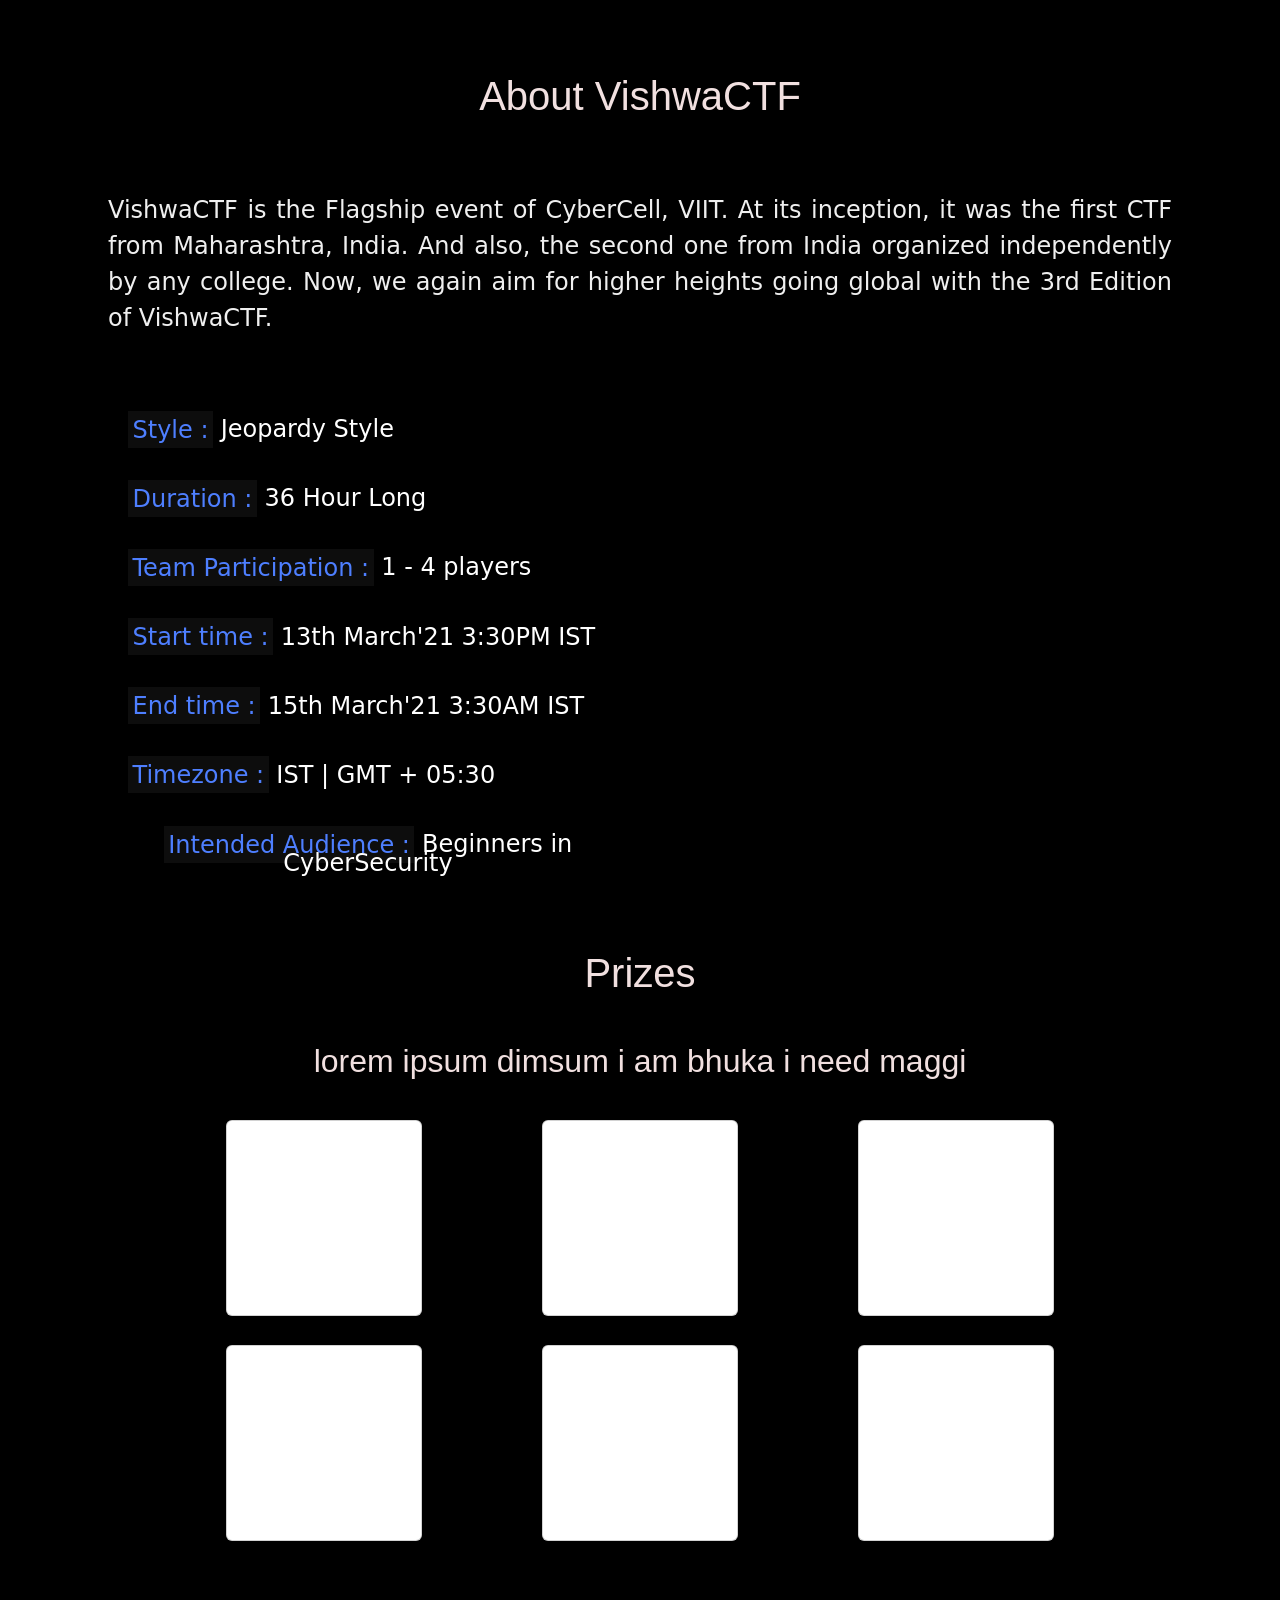
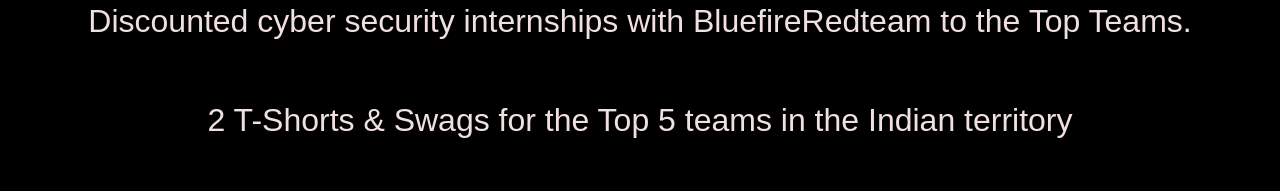
<file: About CTF+Prize+Q/main.html>
<!DOCTYPE html>
<html lang="en">

<head>
    <meta charset="utf-8" />
    <link rel="icon" href="%PUBLIC_URL%/favicon.ico" />
    <meta name="viewport" content="width=device-width, initial-scale=1" />
    <meta name="theme-color" content="#0d0d0d" />
    <meta name="description" content="Web site created using create-react-app" />
    <link href="https://cdn.jsdelivr.net/npm/bootstrap@5.0.2/dist/css/bootstrap.min.css" rel="stylesheet"
        integrity="sha384-EVSTQN3/azprG1Anm3QDgpJLIm9Nao0Yz1ztcQTwFspd3yD65VohhpuuCOmLASjC" crossorigin="anonymous">
    <link rel="stylesheet" href="style.css">
    <title> VishwaCTF </title>
</head>

<body>
    <h1 class="heading m-4 p-5">About VishwaCTF </h1>
    <div class="row data">
        <div class="col-12 content">VishwaCTF is the Flagship event of CyberCell, VIIT. At its inception, it was the
            first CTF from Maharashtra, India. And also, the second one from India organized independently by any
            college. Now, we again aim for higher heights going global with the 3rd Edition of VishwaCTF.</div>
        <div class="properties col-6">
            <p class="text-center"><mark class="text-markup">Style :</mark> Jeopardy Style</p><br>
            <p class="text-center"><mark class="text-markup">Duration :</mark> 36 Hour Long </p><br>
            <p class="text-center"><mark class="text-markup">Team Participation :</mark> 1 - 4 players</p><br>
            <p class="text-center"><mark class="text-markup">Start time :</mark> 13th March'21 3:30PM IST</p><br>
            <p class="text-center"><mark class="text-markup">End time :</mark> 15th March'21 3:30AM IST</p><br>
            <p class="text-center"><mark class="text-markup">Timezone :</mark> IST | GMT + 05:30</p><br>
            <p class="text-center"><mark class="text-markup">Intended Audience :</mark> Beginners in CyberSecurity</p>
            <br>
        </div>
    </div>
    <div class="container">
        <h1> Prizes</h1>
        <h2>lorem ipsum dimsum i am bhuka i need maggi</h2>
        <div class="row">
            <div class="col">
                <div class="card">
                    <div class="inner-box">
                        <div class="card-front front-1">
                        </div>
                        <div class="card-back">
                            <p>5-10</p>
                        </div>
                    </div>
                </div>
            </div>
            <div class="col">
                <div class="card">
                    <div class="inner-box">
                        <div class="card-front front-2">
                        </div>
                        <div class="card-back">
                            <p>Card Backside</p>
                        </div>
                    </div>
                </div>
            </div>
            <div class="col">
                <div class="card">
                    <div class="inner-box">
                        <div class="card-front front-3">

                        </div>
                        <div class="card-back">
                            <p>5-10</p>
                        </div>
                    </div>
                </div>
            </div>
            <!-- the name and designation of sponsers -->
            <div class="col">
                <div class="card">
                    <div class="inner-box">
                        <div class="card-front front-4">

                        </div>
                        <div class="card-back">
                            <p>5-10</p>
                        </div>
                    </div>
                </div>
            </div>
            <div class="col">
                <div class="card">
                    <div class="inner-box">
                        <div class="card-front front-5">

                        </div>
                        <div class="card-back">
                            <p>5-10</p>
                        </div>
                    </div>
                </div>
            </div>
            <div class="col">
                <div class="card">
                    <div class="inner-box">
                        <div class="card-front front-6">

                        </div>
                        <div class="card-back">
                            <p>5-10</p>
                        </div>
                    </div>
                </div>
            </div>
        </div>
    </div>

    <h2 class="heading prizes-heading m-4 p-2">Discounted cyber security internships with BluefireRedteam to the Top
        Teams.</h2>
    <h2 class="heading prizes-heading m-5 p-1">2 T-Shorts & Swags for the Top 5 teams in the Indian territory</h2>

    </div>

    <script src="https://cdn.jsdelivr.net/npm/bootstrap@5.0.2/dist/js/bootstrap.bundle.min.js"
        integrity="sha384-MrcW6ZMFYlzcLA8Nl+NtUVF0sA7MsXsP1UyJoMp4YLEuNSfAP+JcXn/tWtIaxVXM"
        crossorigin="anonymous"></script>
    <!--
                <link rel="stylesheet" type="text/css" href="style.css">
                <div class="glowing">
                    <span style="--i:1;"></span>
                    <span style="--i:2;"></span>
                    <span style="--i:3;"></span>
                </div>
                <div class="glowing">
                    <span style="--i:1;"></span>
                    <span style="--i:2;"></span>
                    <span style="--i:3;"></span>
                </div>
                <div class="glowing">
                    <span style="--i:1;"></span>
                    <span style="--i:2;"></span>
                    <span style="--i:3;"></span>
                </div>
                <div class="glowing">
                    <span style="--i:1;"></span>
                    <span style="--i:2;"></span>
                    <span style="--i:3;"></span>
                </div>
                -->
</body>

</html>
</file>
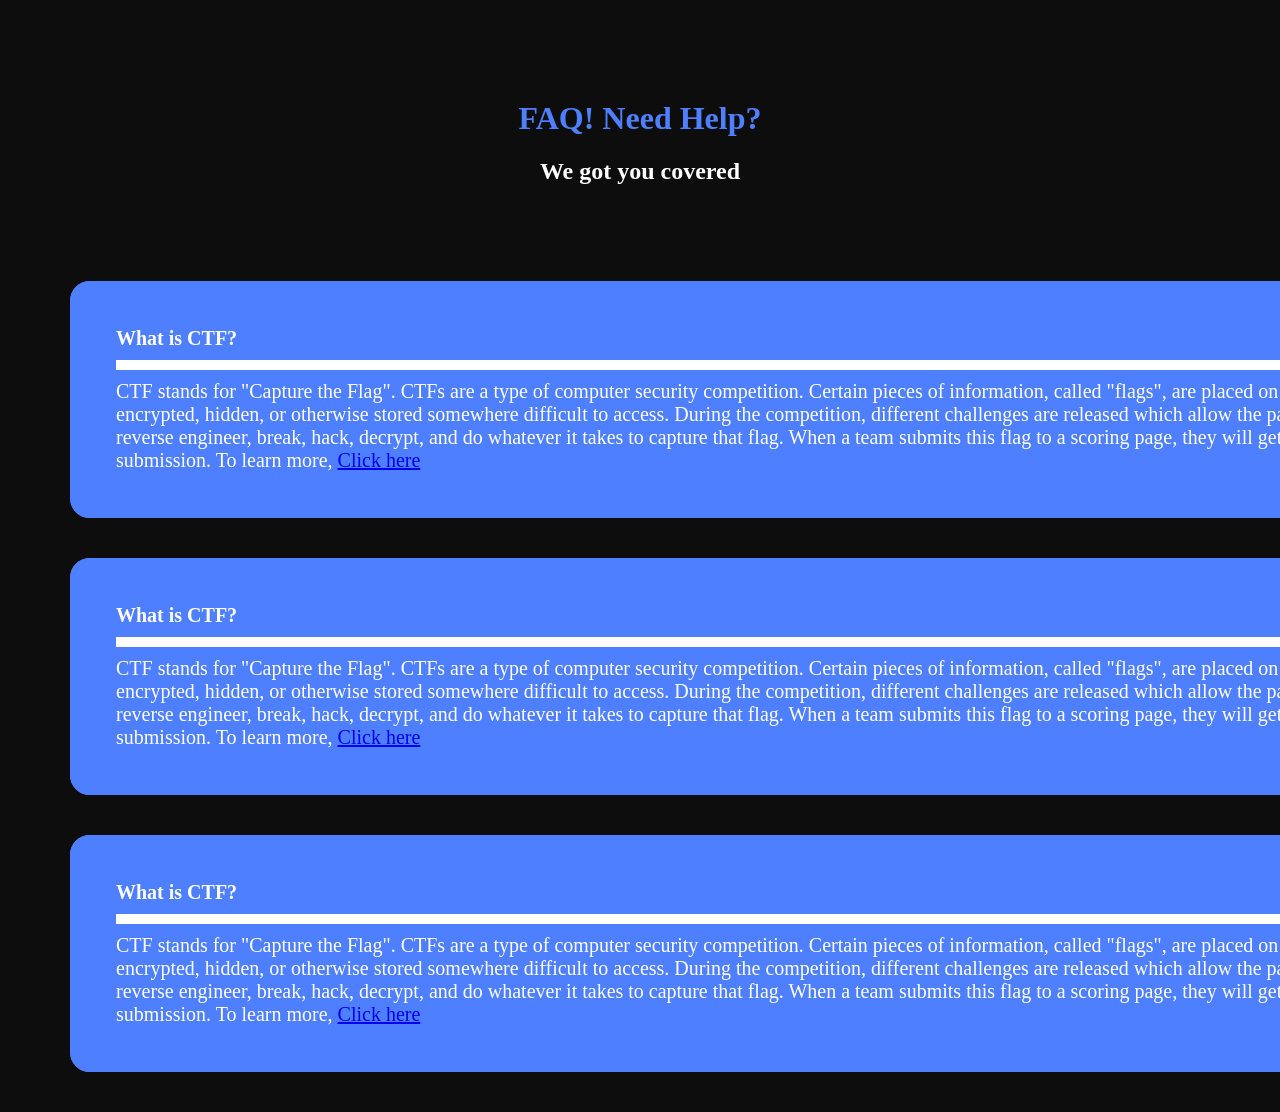
<file: FAQ page/index2.html>
<!DOCTYPE html>
<head>
    <title>
      FAQ | vishwaCTF 2021
    </title>
    <link rel="icon" href="C:\Users\Autocop\Desktop\VishwaCTF\VishawaCTF-Main-website-22\FAQ page\Images\cybercell_logo.png" type="image">
    <link rel="stylesheet" href="./faq2.css">
</head>
<body>
  <h1>FAQ! Need Help?</h1>
  <h2>We got you covered</h2>
  <br>
  <br>
  
  <div class="move">
    <div class="question">
    <b>What is CTF?</b><br>
    <hr size="10" color= white>
    CTF stands for "Capture the Flag". CTFs are a type of computer security competition. 
    Certain pieces of information, called "flags", are placed on servers, encrypted, hidden,
    or otherwise stored somewhere difficult to access. During the competition, different challenges
    are released which allow the participants to reverse engineer, break, hack, decrypt, and do whatever
    it takes to capture that flag. When a team submits this flag to a scoring page, they will get points for the submission.
    To learn more, <a href="https://www.meusec.com/ctf/capture-the-flags-in-cybersecurity/">Click here</a>
    </div>
  </div>
  <div class="move">
    <div class="question">
    <b>What is CTF?</b><br>
    <hr size="10" color= white>
    CTF stands for "Capture the Flag". CTFs are a type of computer security competition. 
    Certain pieces of information, called "flags", are placed on servers, encrypted, hidden,
    or otherwise stored somewhere difficult to access. During the competition, different challenges
    are released which allow the participants to reverse engineer, break, hack, decrypt, and do whatever
    it takes to capture that flag. When a team submits this flag to a scoring page, they will get points for the submission.
    To learn more, <a href="https://www.meusec.com/ctf/capture-the-flags-in-cybersecurity/">Click here</a>
    </div>
  </div>
  <div class="move">
    <div class="question">
    <b>What is CTF?</b><br>
    <hr size="10" color= white>
    CTF stands for "Capture the Flag". CTFs are a type of computer security competition. 
    Certain pieces of information, called "flags", are placed on servers, encrypted, hidden,
    or otherwise stored somewhere difficult to access. During the competition, different challenges
    are released which allow the participants to reverse engineer, break, hack, decrypt, and do whatever
    it takes to capture that flag. When a team submits this flag to a scoring page, they will get points for the submission.
    To learn more, <a href="https://www.meusec.com/ctf/capture-the-flags-in-cybersecurity/">Click here</a>
    </div>
  </div>

</body>
</html>
</file>
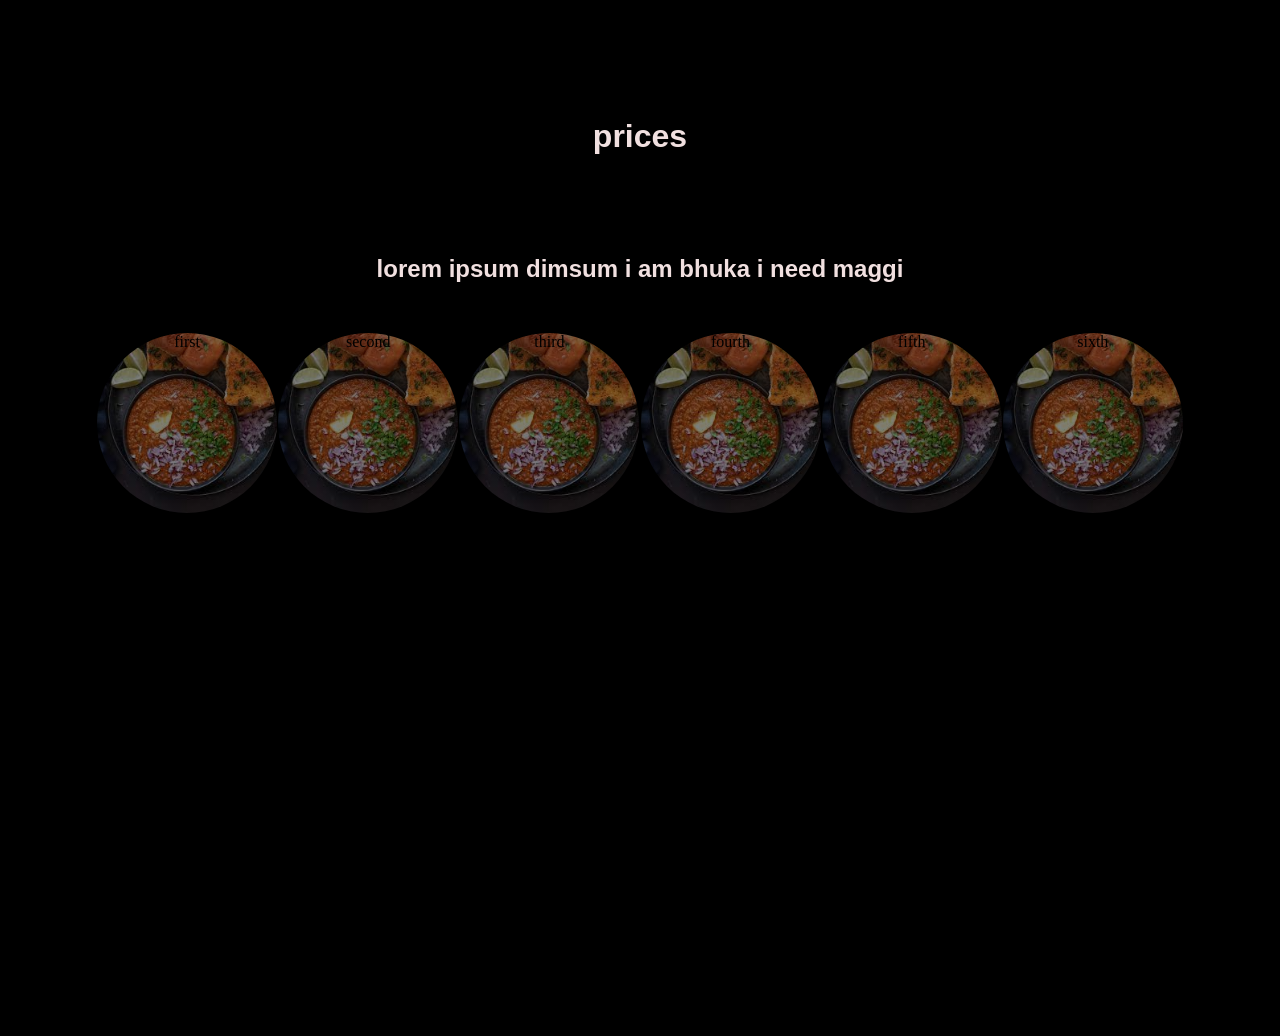
<file: flipping cards/Untitled-1.html>
<html lang="en">
<head>
      <meta charset="utf-8">
      <meta name="viewport" content="width=device-width, initial-scale=1.0">
      <title>SPONSER</title>
      <link rel="stylesheet" href="style.css">

</head>
<body>
     @media(max-width:768px){
      <div class="container">
      </width:100px>
        <h1> prices</h1>
        <h2>lorem ipsum dimsum i am bhuka i need maggi</h2>
       <div class="row">
          <div class="col">
            <div class="card">
                 <div class="inner-box">
                     <div class="card-front front-1">
                          <span>first</span>
                     </div>
                     <dic class="card-back">
                          <p>5-10</p>

                     </dic>
                 </div>
            </div>
          </div>

          <div class="col">
            <div class="card">
                 <div class="inner-box">
                     <div class="card-front front-2">
                          <span>second</span>
                     </div>
                     <dic class="card-back">
                          <p>Card Backside</p>
                     </dic>
                 </div>
            </div>
          </div>

          <div class="col">
            <div class="card">
                 <div class="inner-box">
                     <div class="card-front front-3">
                          <span>third</span>
                     </div>
                     <dic class="card-back">
                          <p>5-10</p>

                     </dic>
                 </div>
            </div>
          </div>

          <!-- the name and designation of sponsers -->
          <div class="col">
            <div class="card">
                 <div class="inner-box">
                     <div class="card-front front-4">
                          <span>fourth</span>
                     </div>
                     <dic class="card-back">
                          <p>5-10</p>

                     </dic>
                 </div>
            </div>
          </div>

          <div class="col">
            <div class="card">
                 <div class="inner-box">
                     <div class="card-front front-5">
                          <span>fifth</span>
                     </div>
                     <dic class="card-back">
                          <p>5-10</p>

                     </dic>
                 </div>
            </div>
          </div>

          <div class="col">
            <div class="card">
                 <div class="inner-box">
                     <div class="card-front front-6">
                          <span>sixth</span>
                     </div>
                     <dic class="card-back">
                          <p>5-10</p>

                     </dic>
                 </div>
            </div>
          </div>
       </div>
      </div>
     }



</body>



</html>
</file>
<file: About CTF+Prize+Q/style.css>
body{
    background-color: #0d0d0d;
    max-width: 100%;
}
.data{
    margin-left: 10%;
    justify-content:space-evenly;
    color: #efefef;
    margin-top: 3rem;
}
.properties{
    margin-right: 10%;
    line-height: 0.8;
    font-size: 1.5rem;
    margin-top: 4rem;
}
.content{
    text-align: justify;
    font-size: 1.5rem;
}
.subTitle{
    color: #4E7FFF;
}
.text-markup{
    background-color: #0d0d0d;
    color:#4E7FFF;
}
*{
    margin: 0;
    padding: 0;

}
.container{
    width: 100%;
    height: 100%;
}
body {
   background-color: black;
 }
 
h1{
    color: rgb(241, 224, 224);
    text-align: center;
    margin: 45px auto 10px;
    font-family:sans-serif;
}
h2{
   color: rgb(241, 224, 224);
   text-align: center;
   margin: 45px auto 40px;
   font-family:sans-serif;
}
.row{
   width: 85%;
   margin: auto;
   display: flex;
   align-items: center;
   justify-content: space-between;
}
.col{
   flex-basis: 30%;
   overflow: hidden;
}
.card{
   width: 12.25rem;
   height: 12.25rem;
   margin: auto;
   margin-bottom: 10%;
   perspective: 62.5rem;
   cursor: pointer;
}
.inner-box{
   position: relative;
   width: 100%;
   height: 100%;
   text-align: center;
   border-radius: 50%;
   transition:transform 0.8s;
   transform-style: preserve-3d;
}
.card-front, .card-back{
   position: absolute;
   width: 100%;
   height: 100%;
   backface-visibility: hidden;
}
.card-front{   
   background-position: center;
   background-size: cover;
}

.front-1{
   background-image: linear-gradient(rgba(0,0,0,0.5),rgba(0,0,0,0.5)),
   url(pic1.jpg);
}
.front-2{
   background-image: linear-gradient(rgba(0,0,0,0.5),rgba(0,0,0,0.5)),
   url(pic1.jpg);
}
.front-3{
   background-image: linear-gradient(rgba(0,0,0,0.5),rgba(0,0,0,0.5)),
   url(pic1.jpg);
}
.front-4{
   background-image: linear-gradient(rgba(0,0,0,0.5),rgba(0,0,0,0.5)),
   url(pic1.jpg);
}
.front-5{
   background-image: linear-gradient(rgba(0,0,0,0.5),rgba(0,0,0,0.5)),
   url(pic1.jpg);
}
.front-6{
   background-image: linear-gradient(rgba(0,0,0,0.5),rgba(0,0,0,0.5)),
   url(pic1.jpg);
}
.card-back{
   left: 0px;
   background: #1c1f54;
   transform:rotateY(-180deg);
}
.card:hover .inner-box{
   transform: rotateY(-180deg);
}
p{
   display: inline-block;
   color: #fff;
   padding-bottom: 10px;
   border-bottom: 1px solit #fff;
   margin: 1.25rem;
}
/*
.
{
    margin:0;
    padding:0;
}
body
{
    display: flex;
    justify-content:center;
    align-items:center;
    width: 100%;
    min-height: 100vh;
    background: #0d0d0d; 
    overflow: hidden;
}
.glowing
{
    position: relative;
    min-width: 750px;
    height: 750px;
    margin: -150px;
    transform-origin: right;
    animation: colorChange 5s linear infinite;
}
@keyframes colorChange
{
    0%
    {
        filter:hue-rotate(0deg) ;
        transform: rotate(0deg);
    }
    100%
    {
        filter:hue-rotate(360deg) ;
        transform: rotate(360deg);
    }
}
.glowing:nth-child(even)
{
    transform-origin: left;
}
.glowing span
{
    position: absolute;
    top:calc(80px * var(--i));
    left:calc(80px * var(--i));
    bottom:calc(80px * var(--i));
    right:calc(80px * var(--i));
}
.glowing span:before
{
  content: '';
  position: absolute;
  top: 50%;
  left: -8px;
  width: 15px;
  height: 15px;
  background:#4E7FFF ;
  border-radius: 50%;
}
.glowing span:nth-child(3n + 1):before
{
  background: rgba(0,226,255,1);
  box-shadow: 0 0 20px rgba(0, 226,255, 1) ;
              0 0 40px rgba(0, 226,255, 1);
              0 0 60px rgba(0, 226,255, 1);
              0 0 80px rgba(0, 226,255, 1);
              0 0 0 8px rgba(0, 226,255, .1);
}
.glowing span:nth-child(3n + 2):before
{
  background: rgba(0,226,255,1);
  box-shadow: 0 0 20px rgba(0, 226,255, 1) ;
              0 0 40px rgba(0, 226,255, 1);
              0 0 60px rgba(0, 226,255, 1);
              0 0 80px rgba(0, 226,255, 1);
              0 0 0 8px rgba(0, 226,255, .1);
}
.glowing span:nth-child(3n + 3):before
{
  background: rgba(0,226,255,1);
  box-shadow: 0 0 20px rgba(0, 226,255, 1) ;
              0 0 40px rgba(0, 226,255, 1);
              0 0 60px rgba(0, 226,255, 1);
              0 0 80px rgba(0, 226,255, 1);
              0 0 0 8px rgba(0, 226,255, .1);
}
.glowing span:nth-child(3n + 4):before
{
  background: rgba(0,226,255,1);
  box-shadow: 0 0 20px rgba(0, 226,255, 1) ;
              0 0 40px rgba(0, 226,255, 1);
              0 0 60px rgba(0, 226,255, 1);
              0 0 80px rgba(0, 226,255, 1);
              0 0 0 8px rgba(0, 226,255, .1);
}
.glowing span:nth-child(3n + 5):before
{
  background: rgba(0,226,255,1);
  box-shadow: 0 0 20px rgba(0, 226,255, 1) ;
              0 0 40px rgba(0, 226,255, 1);
              0 0 60px rgba(0, 226,255, 1);
              0 0 80px rgba(0, 226,255, 1);
              0 0 0 8px rgba(0, 226,255, .1);
}
.glowing span:nth-child(3n + 1)
{
    animation: animate 7s alternate infinite;
}
@keyframes animate
{
    0%
    {
        transform: rotate(0deg);
    }
    100%
    {
        transform: rotate(360deg);
    }
}
.glowing span:nth-child(3n + 2)
{
    animation: animate-reverse 7s alternate infinite;
}
@keyframes animate-reverse
{
    0%
    {
        transform: rotate(360deg);
    }
    100%
    {
        transform: rotate(0deg);
    }
}
.glowing span:nth-child(3n + 3)
{
    animation: animate 4s alternate infinite;
}
.glowing span:nth-child(3n + 4)
{
    animation: animate 4s alternate infinite;
}
@keyframes animate
{
    0%
    {
        transform: rotate(0deg);
    }
    100%
    {
        transform: rotate(360deg);
    }
}
.glowing span:nth-child(3n + 5)
{
    animation: animate-reverse 4s alternate infinite;
}
@keyframes animate-reverse
{
    0%
    {
        transform: rotate(360deg);
    }
    100%
    {
        transform: rotate(0deg);
    }
}
</file>
<file: FAQ page/faq2.css>
body {
    background-color: #0D0D0D;
    font-family: 'poppins';
    text-align: center;
    align-items: center;
    margin-left: 30px;
    margin-right: 30px;
    margin-top: 100px;
    color: white;
}

h2 {
    text-align: center;
}
h1 {
    text-align: center;
    color: #4E7FFF;
}

.question {
    font-size: 20px;
    color: white;
    text-align: left;
    border: 6px solid #4E7FFF;
    padding: 40px;
    width: 1314px;
    border-radius: 20px;
}

.move {
    background-color: #4E7FFF;
    margin: 40px;
    font-size: 20px;
    text-align: left;
    border-radius: 20px;
}

div {
    width: 1400px;
    background-color: transparent;
    transition-property: width;
    transition-duration: 1s;
    border-radius: 20px;
}

div.move:hover {
    width: 0px;
}
</file>
<file: flipping cards/style.css>
*{
     margin: 0;
     padding: 0;

}
.container{
     width: 100%;
     height: 100%;
}
body {
    background-color: black;
  }
  
h1{
     color: rgb(241, 224, 224);
     text-align: center;
     margin: 100px auto 50px;
     font-family:sans-serif;
}
h2{
    color: rgb(241, 224, 224);
    text-align: center;
    margin: 100px auto 50px;
    font-family:sans-serif;
}


.row{
    width: 85%;
    margin: auto;
    display: flex;
    align-items: center;
    justify-content: space-between;
  
}
.col{
    flex-basis: 30%;
    overflow: hidden;
}
.card{
    width: 11.25rem;
    height: 11.25rem;
 
    margin: auto;
    perspective: 62.5rem;
    cursor: pointer;
}
.inner-box{
    position: relative;
    width: 100%;
    height: 100%;
    text-align: center;
    border-radius: 50%;

    transition:transform 0.8s;
    transform-style: preserve-3d;
}
.card-front, .card-back{
    position: absolute;
    width: 100%;
    height: 100%;
    backface-visibility: hidden;
    border-radius: 50%;

}
.card-front{   
    background-position: center;
    background-size: cover;
}

.front-1{
    background-image: linear-gradient(rgba(0,0,0,0.5),rgba(0,0,0,0.5)),
    url(pic1.jpg);
}
.front-2{
    background-image: linear-gradient(rgba(0,0,0,0.5),rgba(0,0,0,0.5)),
    url(pic1.jpg);
}
.front-3{
    background-image: linear-gradient(rgba(0,0,0,0.5),rgba(0,0,0,0.5)),
    url(pic1.jpg);
}
.front-4{
    background-image: linear-gradient(rgba(0,0,0,0.5),rgba(0,0,0,0.5)),
    url(pic1.jpg);
}
.front-5{
    background-image: linear-gradient(rgba(0,0,0,0.5),rgba(0,0,0,0.5)),
    url(pic1.jpg);
}
.front-6{
    background-image: linear-gradient(rgba(0,0,0,0.5),rgba(0,0,0,0.5)),
    url(pic1.jpg);
}
.card-back{
    left: 0px;
    background: #1c1f54;
    transform:rotateY(-180deg);
}
.card:hover .inner-box{
    transform: rotateY(-180deg);
}
p{
    display: inline-block;
    color: #fff;
    padding-bottom: 10px;
    border-bottom: 1px solit #fff;
    margin: 6.25rem;
}
</file>
